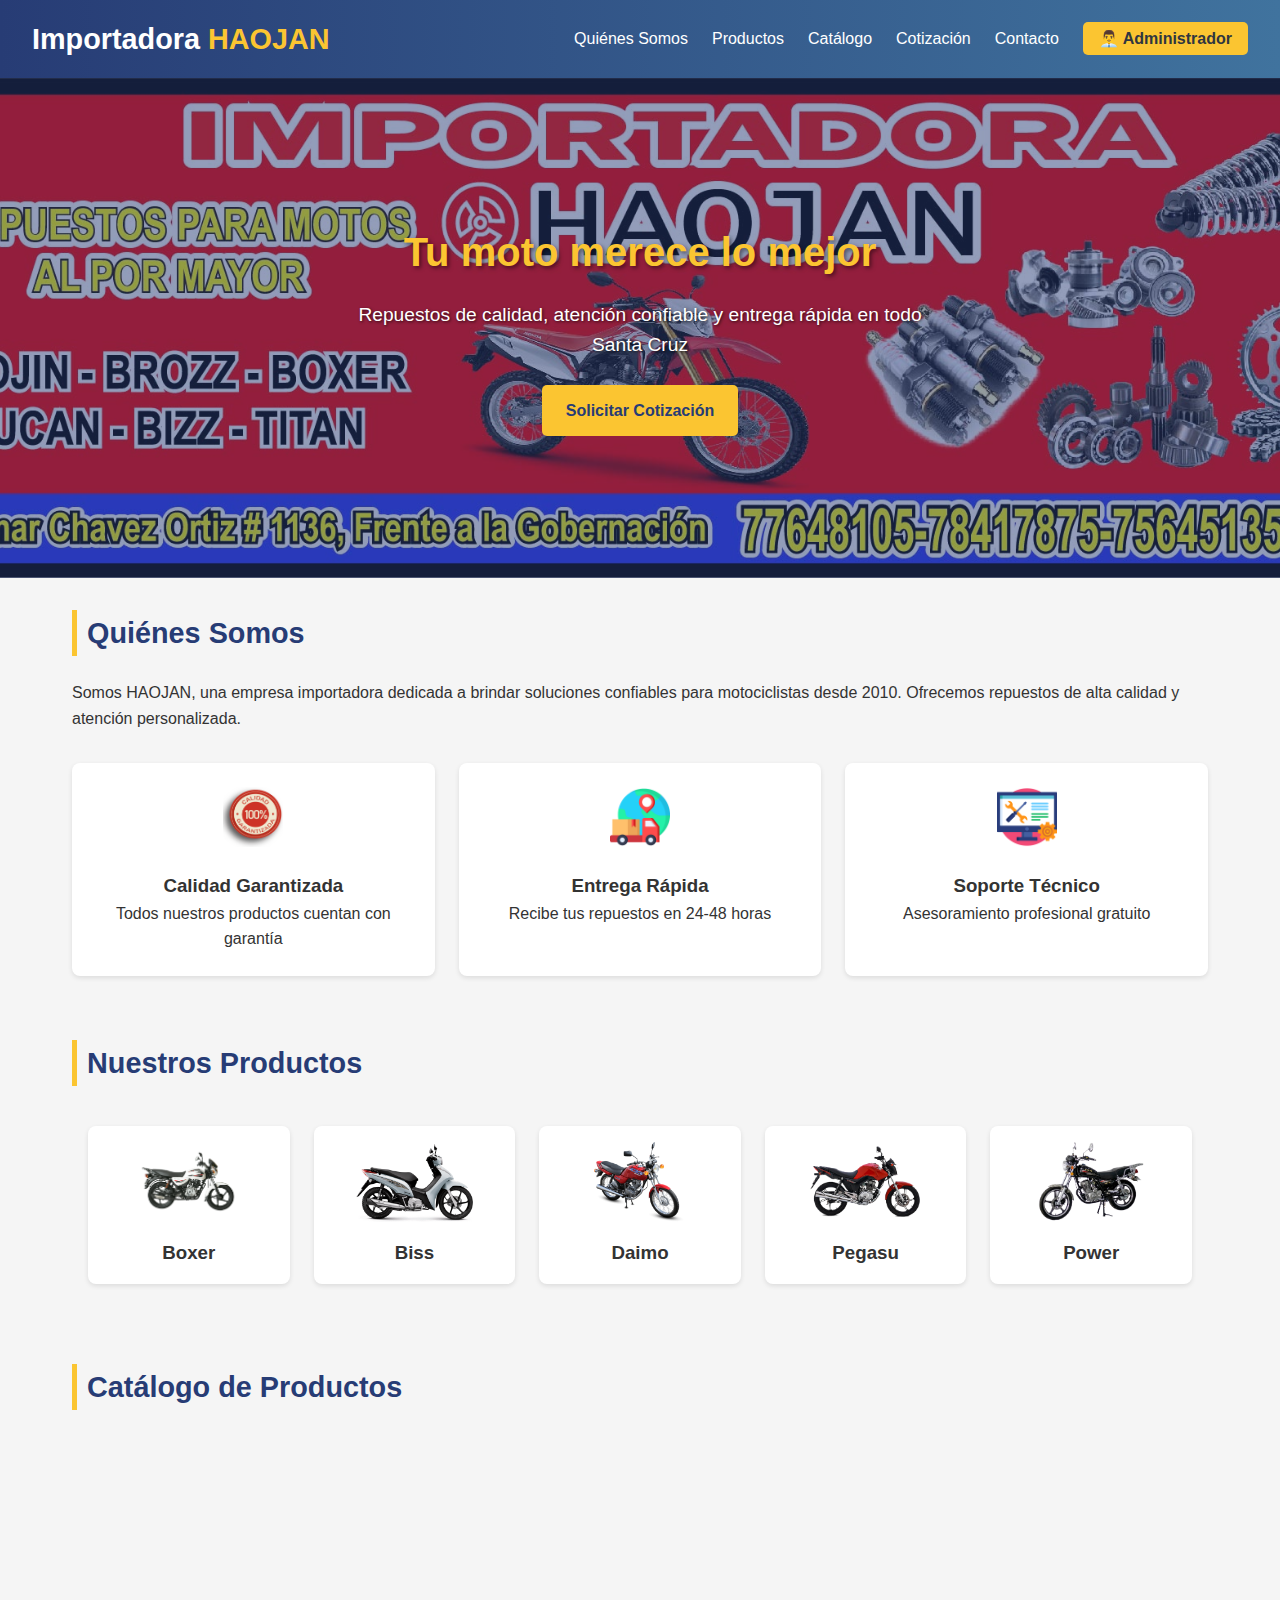
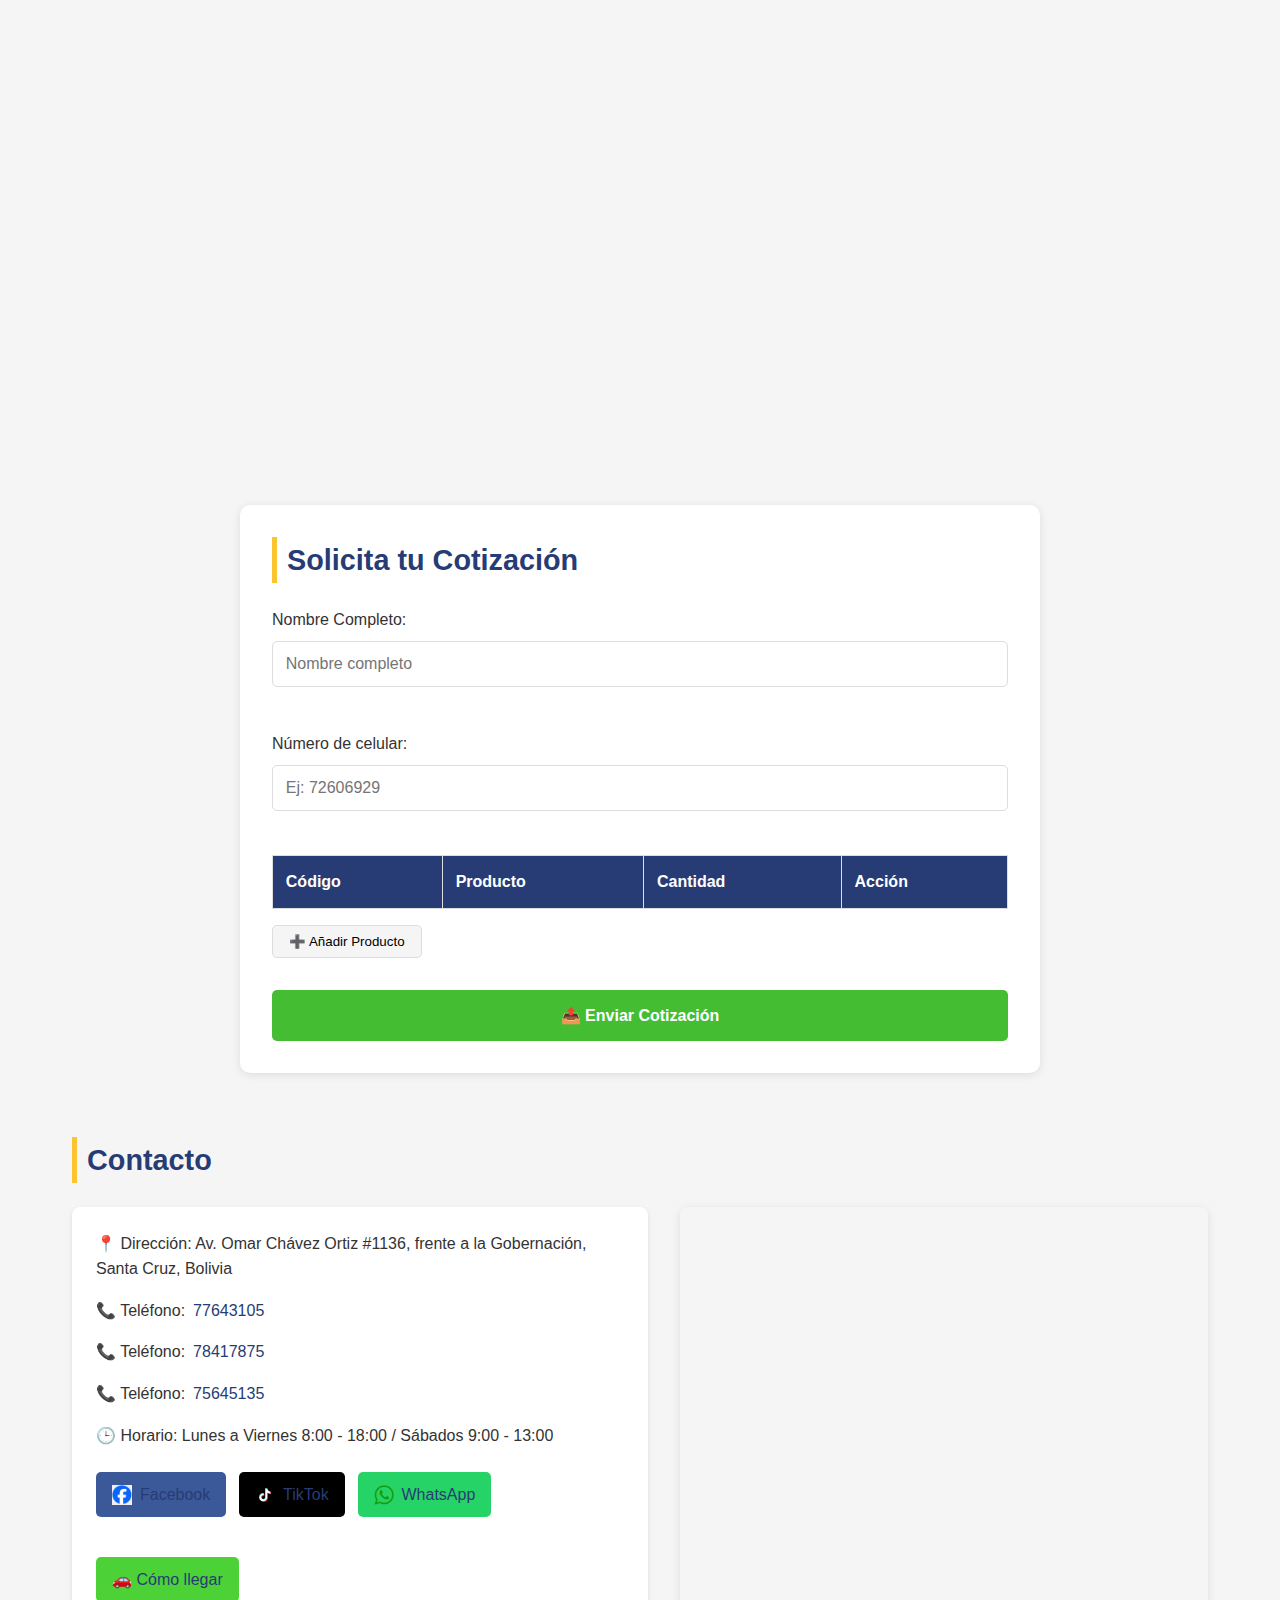
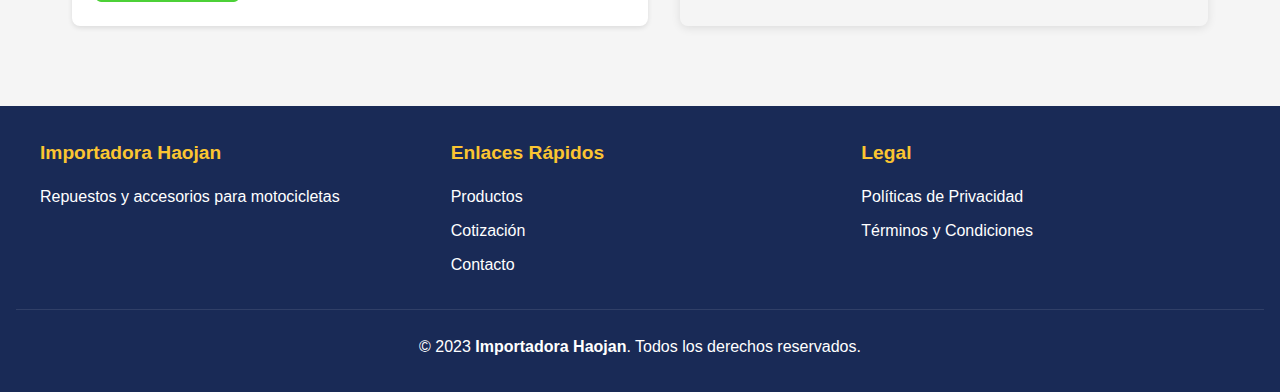
<file: index.html>
<!DOCTYPE html>
<html lang="es">
<head>
  <meta charset="UTF-8">
  <meta name="viewport" content="width=device-width, initial-scale=1.0">
  <title>Importadora Haojan</title>
  <meta name="description" content="Importadora de repuestos para motocicletas en Santa Cruz, Bolivia">
  <link rel="stylesheet" href="styles.css">
  <link rel="icon" href="favicon.ico" type="image/x-icon">
</head>
<body>
  <header>
    <h1>Importadora <span class="logo">HAOJAN</span></h1>
    <nav>
      <ul>
        <li><a href="#quienes-somos">Quiénes Somos</a></li>
        <li><a href="#productos">Productos</a></li>
        <li><a href="#catalogo">Catálogo</a></li>
        <li><a href="#formulario">Cotización</a></li>
        <li><a href="#contacto">Contacto</a></li>
        <li><a href="admin.html" class="admin-button">👨‍💼 Administrador</a></li>
      </ul>
    </nav>
  </header>

  <section id="hero">
    <div class="hero-banner">
      <div class="banner-overlay"></div>
      <div class="banner-content">
        <h2>Tu moto merece lo mejor</h2>
        <p>Repuestos de calidad, atención confiable y entrega rápida en todo Santa Cruz</p>
        <a href="#formulario" class="cta-button">Solicitar Cotización</a>
      </div>
    </div>
  </section>

  <section id="quienes-somos" class="section">
    <h2>Quiénes Somos</h2>
    <p>Somos HAOJAN, una empresa importadora dedicada a brindar soluciones confiables para motociclistas desde 2010. Ofrecemos repuestos de alta calidad y atención personalizada.</p>
    
    <div class="features">
      <div class="feature">
        <img src="icons/quality.png" alt="Calidad" loading="lazy">
        <h3>Calidad Garantizada</h3>
        <p>Todos nuestros productos cuentan con garantía</p>
      </div>
      <div class="feature">
        <img src="icons/delivery.png" alt="Entrega" loading="lazy">
        <h3>Entrega Rápida</h3>
        <p>Recibe tus repuestos en 24-48 horas</p>
      </div>
      <div class="feature">
        <img src="icons/support.png" alt="Soporte" loading="lazy">
        <h3>Soporte Técnico</h3>
        <p>Asesoramiento profesional gratuito</p>
      </div>
    </div>
  </section>

  <section id="productos" class="section">
    <h2>Nuestros Productos</h2>
    <div class="marcas-grid">
      <div class="marca">
        <img src="img/boxer 150.png" alt="Bajaj" loading="lazy">
        <h3>Boxer</h3>
      </div>
      <div class="marca">
        <img src="img/bizz.png" alt="Biss" loading="lazy">
        <h3>Biss</h3>
      </div>
      <div class="marca">
        <img src="img/cg 150.png" alt="Daimon" loading="lazy">
        <h3>Daimo</h3>
      </div>
      <div class="marca">
        <img src="img/pegasu.png" alt="Pegasu" loading="lazy">
        <h3>Pegasu</h3>
      </div>
      <div class="marca">
        <img src="img/cgl 150.png" alt="Power" loading="lazy">
        <h3>Power</h3>
      </div>
    </div>
  </section>

  <section id="catalogo" class="section">
    <h2>Catálogo de Productos</h2>
    <div class="catalog-container">
      <iframe src="catalogo.pdf" width="100%" height="600px" style="border: none;"></iframe>
    </div>
  </section>

  <section id="formulario" class="section">
    <h2>Solicita tu Cotización</h2>
    <form id="cotizacion-form">
      <div class="form-group">
        <label for="nombre">Nombre Completo:</label>
        <input type="text" id="nombre" placeholder="Nombre completo" required>
        <div id="nombre-error" class="error-message"></div>
      </div>
      
      <div class="form-group">
        <label for="celular">Número de celular:</label>
        <input type="tel" id="celular" placeholder="Ej: 72606929" required pattern="[0-9]{8}">
        <div id="celular-error" class="error-message"></div>
      </div>

      <table id="productos-table">
        <thead>
          <tr>
            <th>Código</th>
            <th>Producto</th>
            <th>Cantidad</th>
            <th>Acción</th>
          </tr>
        </thead>
        <tbody></tbody>
      </table>
      
      <button type="button" id="agregar-producto" class="add-product-btn">➕ Añadir Producto</button>

      <button type="submit" class="submit-btn">📤 Enviar Cotización</button>
      <div id="mensaje" class="message"></div>
    </form>
  </section>

  <section id="contacto" class="section">
    <h2>Contacto</h2>
    <div class="contacto-container">
      <div class="contacto-info">
        <p>📍 Dirección: Av. Omar Chávez Ortiz #1136, frente a la Gobernación, Santa Cruz, Bolivia</p>
        <p>📞 Teléfono: <a href="tel:+59177643105">77643105</a></p>
        <p>📞 Teléfono: <a href="tel:+59176417875">78417875</a></p>
        <p>📞 Teléfono: <a href="tel:+59175645135">75645135</a></p>
        <p>🕒 Horario: Lunes a Viernes 8:00 - 18:00 / Sábados 9:00 - 13:00</p>
        
        <div class="social-links">
          <a href="https://facebook.com/MotoSpeedBolivia" target="_blank" class="social-btn facebook">
            <img src="icons/facebook.png" alt="facebook"> Facebook
          </a>
          <a href="https://tiktok.com/@haojanmotorepuestos" target="_blank" class="social-btn tiktok">
            <img src="icons/tiktok.png" alt="TikTok"> TikTok
          </a>
          <a href="https://wa.me/59177643105" target="_blank" class="social-btn whatsapp">
            <img src="icons/whatsapp.png" alt="WhatsApp"> WhatsApp
          </a>
        </div>
        
        <a href="https://maps.app.goo.gl/vdRWv9xuS8TgX8T27" target="_blank" class="directions-btn">
          🚗 Cómo llegar
        </a>
      </div>
      <div class="mapa-container">
        <iframe 
          src="https://www.google.com/maps/embed?pb=!1m18!1m12!1m3!1d3801.234567890123!2d-63.1812345!3d-17.7834567!2m3!1f0!2f0!3f0!3m2!1i1024!2i768!4f13.1!3m3!1m2!1s0x0%3A0x0!2zMTfCsDQ3JzAwLjQiUyA2M8KwMTAnNTIuNCJX!5e0!3m2!1ses!2sbo!4v1620000000000!5m2!1ses!2sbo" 
          width="100%" 
          height="400" 
          style="border:0;" 
          allowfullscreen="" 
          loading="lazy"
          referrerpolicy="no-referrer-when-downgrade">
        </iframe>
      </div>
    </div>
  </section>

  <footer>
    <div class="footer-content">
      <div class="footer-section">
        <h3>Importadora Haojan</h3>
        <p>Repuestos y accesorios para motocicletas</p>
      </div>
      <div class="footer-section">
        <h3>Enlaces Rápidos</h3>
        <ul>
          <li><a href="#productos">Productos</a></li>
          <li><a href="#formulario">Cotización</a></li>
          <li><a href="#contacto">Contacto</a></li>
        </ul>
      </div>
      <div class="footer-section">
        <h3>Legal</h3>
        <ul>
          <li><a href="#">Políticas de Privacidad</a></li>
          <li><a href="#">Términos y Condiciones</a></li>
        </ul>
      </div>
    </div>
    <div class="footer-bottom">
      <p>&copy; 2023 <strong>Importadora Haojan</strong>. Todos los derechos reservados.</p>
    </div>
  </footer>

  <script src="script.js"></script>
</body>
</html>
</file>
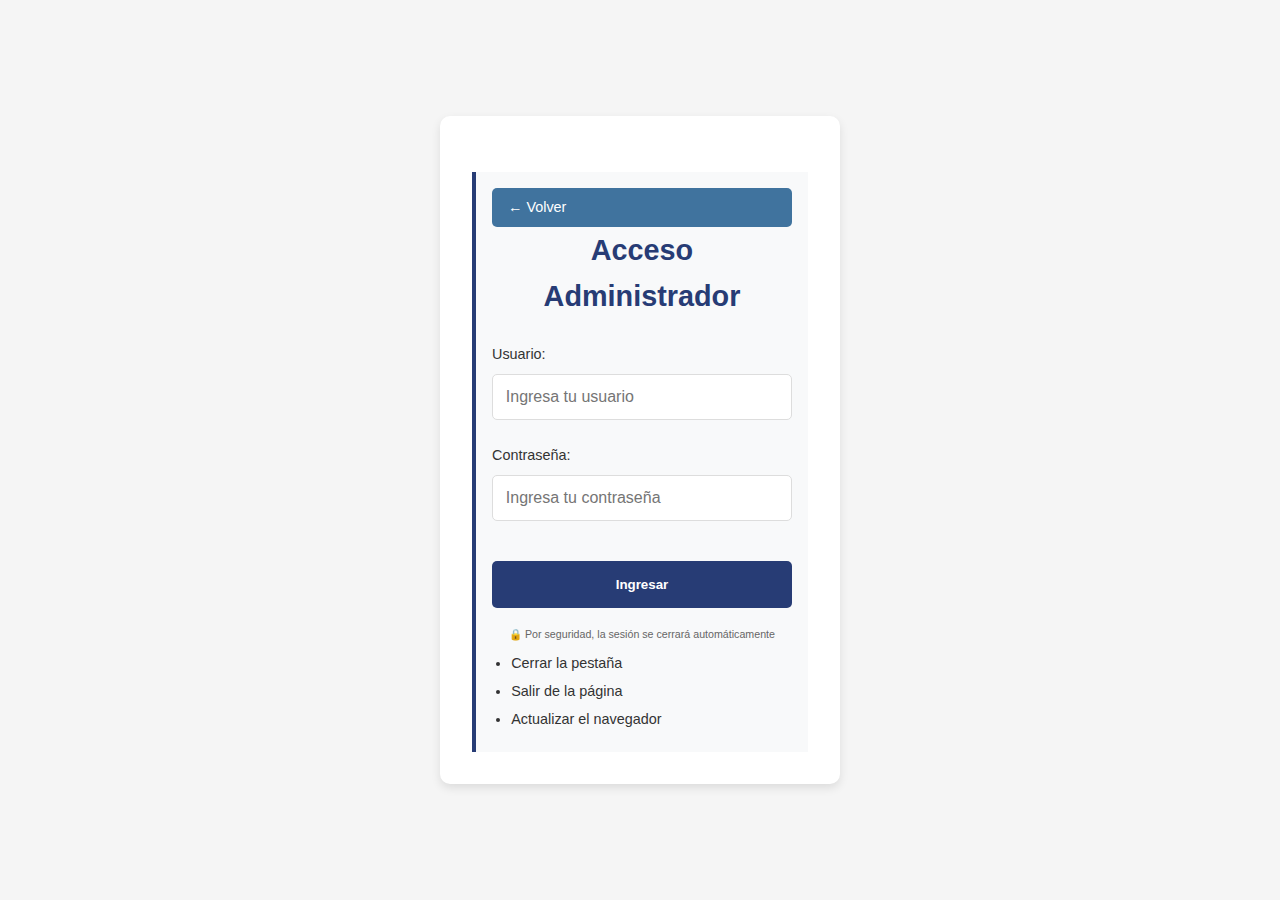
<file: admin.html>
<!DOCTYPE html>
<html lang="es">
<head>
  <meta charset="UTF-8">
  <meta name="viewport" content="width=device-width, initial-scale=1.0">
  <title>Panel de Administración - Haojan</title>
  <link rel="stylesheet" href="styles.css">  
</head>
<body>
  <div class="admin-login-container">
      <div class="admin-login-box">
      <div id="security-message">
      <a href="index.html" class="back-button">← Volver</a>
      <h1>Acceso Administrador</h1>
      <div id="login-message" class="message"></div>
      <form id="loginForm">
        <div class="form-group">
          <label for="username">Usuario:</label>
          <input type="text" id="username" required placeholder="Ingresa tu usuario">
        </div>
        <div class="form-group">
          <label for="password">Contraseña:</label>
          <input type="password" id="password" required placeholder="Ingresa tu contraseña">
        </div>
        <button type="submit" id="loginBtn">Ingresar</button>
      </form>
      <div class="session-info">
        <small>🔒 Por seguridad, la sesión se cerrará automáticamente</small>
      </div>
        <ul>
          <li>Cerrar la pestaña</li>
          <li>Salir de la página</li>
          <li>Actualizar el navegador</li>
        </ul>
      </div>
    </div>
  </div>

  <script src="admin.js"></script>
</body>
</html>
</file>
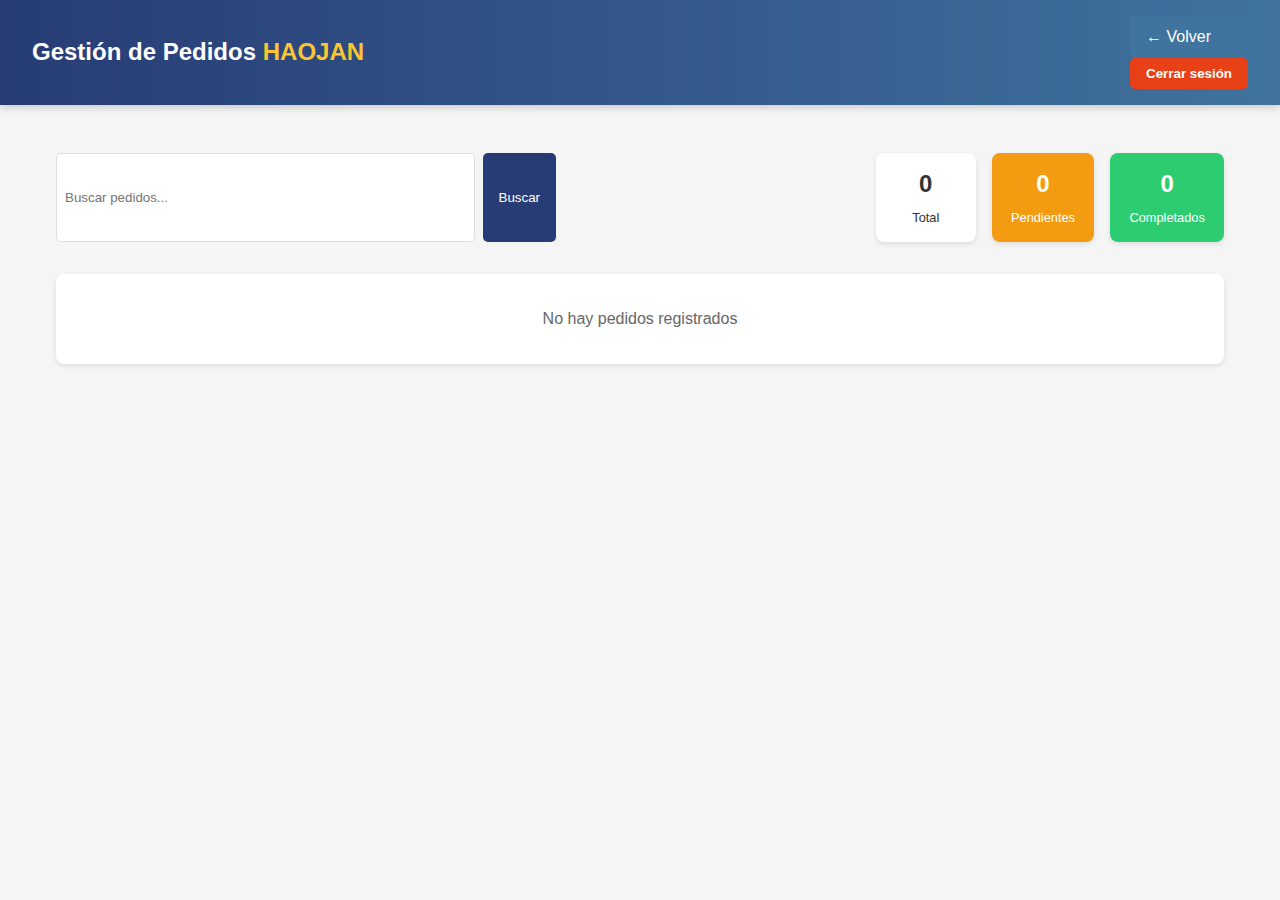
<file: pedidos.html>
<!DOCTYPE html>
<html lang="es">
<head>
  <meta charset="UTF-8">
  <meta name="viewport" content="width=device-width, initial-scale=1.0">
  <title>Gestión de Pedidos - Haojan</title>
  <link rel="stylesheet" href="styles.css">
</head>
<body>
  <header class="admin-header">
    <h1>Gestión de Pedidos <span class="logo">HAOJAN</span></h1>
    <nav>
      <div class="nav-buttons">
        <a href="index.html" class="back-button">← Volver</a>
        <button id="logoutBtn" class="logout-btn">Cerrar sesión</button>
      </div>
    </nav>
  </header>

  <main class="pedidos-main">
    <div class="pedidos-controls">
      <div class="search-box">
        <input type="text" id="searchInput" placeholder="Buscar pedidos...">
        <button id="searchBtn">Buscar</button>
      </div>
      <div class="pedidos-stats">
        <div class="stat-card">
          <span class="stat-number" id="totalCount">0</span>
          <span class="stat-label">Total</span>
        </div>
        <div class="stat-card pending">
          <span class="stat-number" id="pendingCount">0</span>
          <span class="stat-label">Pendientes</span>
        </div>
        <div class="stat-card completed">
          <span class="stat-number" id="completedCount">0</span>
          <span class="stat-label">Completados</span>
        </div>
      </div>
    </div>

    <div id="pedidos-container" class="pedidos-container">
      <!-- Los pedidos se cargarán aquí -->
    </div>
  </main>

  <script src="pedidos.js"></script>
</body>
</html>
</file>
<file: styles.css>
/* Estilos generales */
* {
  box-sizing: border-box;
  margin: 0;
  padding: 0;
  font-family: 'Segoe UI', Tahoma, Geneva, Verdana, sans-serif;
}

body {
  background-color: #f5f5f5;
  color: #333;
  line-height: 1.6;
}

/* Header */
header {
  background: linear-gradient(to right, #273c75, #40739e);
  color: white;
  padding: 1rem 2rem;
  display: flex;
  justify-content: space-between;
  align-items: center;
  flex-wrap: wrap;
  box-shadow: 0 2px 8px rgba(0,0,0,0.2);
}

header h1 {
  font-size: 1.8rem;
}

.logo {
  color: #fbc531;
}

nav ul {
  list-style: none;
  display: flex;
  gap: 1.5rem;
  flex-wrap: wrap;
}

nav ul li a {
  color: white;
  text-decoration: none;
  font-weight: 500;
  transition: color 0.3s;
}

nav ul li a:hover {
  color: #fbc531;
}

.admin-button {
  background-color: #fbc531;
  color: #2f3640;
  padding: 0.5rem 1rem;
  border-radius: 5px;
  font-weight: bold;
}

/* Hero Banner */
.hero-banner {
  position: relative;
  width: 100%;
  height: 70vh;
  max-height: 500px;
  overflow: hidden;
  background: url('banner.jpg') no-repeat center center/cover;
}

.banner-overlay {
  position: absolute;
  top: 0;
  left: 0;
  width: 100%;
  height: 100%;
  background: rgba(39, 60, 117, 0.5);
}

.banner-content {
  position: relative;
  z-index: 2;
  height: 100%;
  display: flex;
  flex-direction: column;
  justify-content: center;
  align-items: center;
  text-align: center;
  color: white;
  padding: 2rem;
}

.banner-content h2 {
  font-size: 2.5rem;
  margin-bottom: 1rem;
  color: #fbc531;
  text-shadow: 2px 2px 4px rgba(0,0,0,0.5);
}

.banner-content p {
  font-size: 1.2rem;
  max-width: 600px;
  margin-bottom: 1.5rem;
  text-shadow: 1px 1px 3px rgba(0,0,0,0.7);
}

.cta-button {
  display: inline-block;
  padding: 0.8rem 1.5rem;
  background-color: #fbc531;
  color: #273c75;
  text-decoration: none;
  font-weight: bold;
  border-radius: 5px;
  transition: transform 0.3s, box-shadow 0.3s;
}

.cta-button:hover {
  transform: translateY(-3px);
  box-shadow: 0 5px 15px rgba(0,0,0,0.2);
}

/* Secciones */
.section {
  padding: 2rem;
  max-width: 1200px;
  margin: 0 auto;
}

.section h2 {
  font-size: 1.8rem;
  margin-bottom: 1.5rem;
  color: #273c75;
  border-left: 5px solid #fbc531;
  padding-left: 10px;
}

/* Features */
.features {
  display: flex;
  justify-content: space-around;
  flex-wrap: wrap;
  gap: 1.5rem;
  margin-top: 2rem;
}

.feature {
  flex: 1;
  min-width: 200px;
  text-align: center;
  padding: 1.5rem;
  background-color: white;
  border-radius: 8px;
  box-shadow: 0 2px 5px rgba(0,0,0,0.1);
  transition: transform 0.3s;
}

.feature:hover {
  transform: translateY(-5px);
}

.feature img {
  width: 60px;
  height: 60px;
  margin-bottom: 1rem;
}

/* Marcas */
.marcas-grid {
  display: grid;
  grid-template-columns: repeat(auto-fit, minmax(150px, 1fr));
  gap: 1.5rem;
  padding: 1rem;
}

.marca {
  text-align: center;
  background: white;
  padding: 1rem;
  border-radius: 8px;
  box-shadow: 0 2px 5px rgba(0,0,0,0.1);
  transition: transform 0.3s;
}

.marca:hover {
  transform: scale(1.05);
}

.marca img {
  width: 120px;
  height: 80px;
  object-fit: contain;
  margin-bottom: 0.5rem;
}

/* Formulario */
#formulario {
  background: white;
  padding: 2rem;
  border-radius: 10px;
  box-shadow: 0 2px 10px rgba(0,0,0,0.1);
  max-width: 800px;
  margin: 2rem auto;
}

.form-group {
  margin-bottom: 1.5rem;
}

.form-group label {
  display: block;
  margin-bottom: 0.5rem;
  font-weight: 500;
}

.form-group input,
.form-group select,
.form-group textarea {
  width: 100%;
  padding: 0.8rem;
  border: 1px solid #ddd;
  border-radius: 5px;
  font-size: 1rem;
}

.error-message {
  color: #e84118;
  font-size: 0.8rem;
  height: 1rem;
  margin-top: 0.3rem;
}

.checkbox-group {
  display: flex;
  align-items: center;
  gap: 0.5rem;
  margin: 1rem 0;
}

.checkbox-group input {
  width: auto;
}

/* Tabla de productos */
#productos-table {
  width: 100%;
  border-collapse: collapse;
  margin: 1rem 0;
}

#productos-table th,
#productos-table td {
  padding: 0.8rem;
  border: 1px solid #ddd;
  text-align: left;
}

#productos-table th {
  background-color: #273c75;
  color: white;
}

.add-product-btn {
  background-color: #f5f5f5;
  border: 1px solid #ddd;
  padding: 0.5rem 1rem;
  border-radius: 5px;
  cursor: pointer;
  margin-bottom: 1rem;
  transition: background 0.3s;
}

.add-product-btn:hover {
  background-color: #e0e0e0;
}

.submit-btn {
  background-color: #44bd32;
  color: white;
  border: none;
  padding: 1rem;
  border-radius: 5px;
  font-weight: bold;
  cursor: pointer;
  transition: background 0.3s;
  width: 100%;
  font-size: 1rem;
  margin-top: 1rem;
}

.submit-btn:hover {
  background-color: #3fa82d;
}

.message {
  padding: 0.8rem;
  margin: 1rem 0;
  border-radius: 5px;
  display: none;
}

.message.success {
  background-color: rgba(76, 209, 55, 0.2);
  color: #44bd32;
  border: 1px solid #44bd32;
  display: block;
}

.message.error {
  background-color: rgba(232, 65, 24, 0.2);
  color: #e84118;
  border: 1px solid #e84118;
  display: block;
}

/* Contacto */
.contacto-container {
  display: flex;
  flex-wrap: wrap;
  gap: 2rem;
  margin-top: 1.5rem;
}

.contacto-info {
  flex: 1;
  min-width: 300px;
  background-color: white;
  padding: 1.5rem;
  border-radius: 8px;
  box-shadow: 0 2px 5px rgba(0,0,0,0.1);
}

.contacto-info p {
  margin-bottom: 1rem;
  display: flex;
  align-items: center;
  gap: 0.5rem;
}

.contacto-info a {
  color: #273c75;
  text-decoration: none;
}

.contacto-info a:hover {
  text-decoration: underline;
}

.mapa-container {
  flex: 1;
  min-width: 300px;
  border-radius: 8px;
  overflow: hidden;
  box-shadow: 0 2px 10px rgba(0,0,0,0.1);
}

.mapa-container iframe {
  width: 100%;
  height: 100%;
  min-height: 400px;
  border: none;
}

.social-links {
  display: flex;
  flex-wrap: wrap;
  gap: 0.8rem;
  margin: 1.5rem 0;
}

.social-btn {
  display: flex;
  align-items: center;
  gap: 0.5rem;
  padding: 0.6rem 1rem;
  border-radius: 5px;
  text-decoration: none;
  color: white;
  font-weight: 500;
  transition: transform 0.3s;
}

.social-btn:hover {
  transform: translateY(-3px);
}

.social-btn img {
  width: 20px;
  height: 20px;
}

.facebook {
  background-color: #3b5998;
}

.tiktok {
  background: #000000;
}

.whatsapp {
  background-color: #25D366;
}

.directions-btn {
  display: inline-flex;
  align-items: center;
  gap: 0.5rem;
  padding: 0.6rem 1rem;
  background-color: #4cd137;
  color: white;
  text-decoration: none;
  border-radius: 5px;
  margin-top: 1rem;
  transition: transform 0.3s;
}

.directions-btn:hover {
  transform: translateY(-3px);
}

/* Footer */
footer {
  background-color: #192a56;
  color: white;
  padding: 2rem 1rem;
  margin-top: 3rem;
}

.footer-content {
  max-width: 1200px;
  margin: 0 auto;
  display: flex;
  flex-wrap: wrap;
  gap: 2rem;
  justify-content: space-between;
}

.footer-section {
  flex: 1;
  min-width: 200px;
}

.footer-section h3 {
  color: #fbc531;
  margin-bottom: 1rem;
  font-size: 1.2rem;
}

.footer-section ul {
  list-style: none;
}

.footer-section ul li {
  margin-bottom: 0.5rem;
}

.footer-section ul li a {
  color: white;
  text-decoration: none;
  transition: color 0.3s;
}

.footer-section ul li a:hover {
  color: #fbc531;
}

.footer-bottom {
  text-align: center;
  padding-top: 1.5rem;
  margin-top: 1.5rem;
  border-top: 1px solid rgba(255,255,255,0.1);
}

/* Panel de Administración */
.admin-login-container {
  display: flex;
  justify-content: center;
  align-items: center;
  min-height: 100vh;
  background-color: #f5f5f5;
}

.admin-login-box {
  background: white;
  padding: 2rem;
  border-radius: 10px;
  box-shadow: 0 4px 10px rgba(0,0,0,0.1);
  width: 100%;
  max-width: 400px;
}

.admin-login-box h1 {
  text-align: center;
  margin-bottom: 1.5rem;
  color: #273c75;
}

/* Panel de Pedidos */
.admin-header {
  background: linear-gradient(to right, #273c75, #40739e);
  color: white;
  padding: 1rem 2rem;
  display: flex;
  justify-content: space-between;
  align-items: center;
  flex-wrap: wrap;
}

.admin-header h1 {
  font-size: 1.5rem;
}

.back-button {
  color: white;
  text-decoration: none;
  display: flex;
  align-items: center;
  gap: 0.5rem;
}

.logout-btn {
  background-color: #e84118;
  color: white;
  border: none;
  padding: 0.5rem 1rem;
  border-radius: 5px;
  cursor: pointer;
  font-weight: bold;
}

.pedidos-main {
  max-width: 1200px;
  margin: 2rem auto;
  padding: 1rem;
}

.pedidos-controls {
  display: flex;
  flex-wrap: wrap;
  justify-content: space-between;
  gap: 1rem;
  margin-bottom: 2rem;
}

.search-box {
  display: flex;
  gap: 0.5rem;
  flex-grow: 1;
  max-width: 500px;
}

.search-box input {
  flex-grow: 1;
  padding: 0.5rem;
  border: 1px solid #ddd;
  border-radius: 5px;
}

.search-box button {
  padding: 0.5rem 1rem;
  background-color: #273c75;
  color: white;
  border: none;
  border-radius: 5px;
  cursor: pointer;
}

.pedidos-stats {
  display: flex;
  gap: 1rem;
}

.stat-card {
  background: white;
  padding: 0.8rem 1.2rem;
  border-radius: 8px;
  box-shadow: 0 2px 5px rgba(0,0,0,0.1);
  text-align: center;
  min-width: 100px;
}

.stat-card.pending {
  background-color: #f39c12;
  color: white;
}

.stat-card.completed {
  background-color: #2ecc71;
  color: white;
}

.stat-number {
  font-size: 1.5rem;
  font-weight: bold;
  display: block;
}

.stat-label {
  font-size: 0.8rem;
}

.pedidos-container {
  display: flex;
  flex-direction: column;
  gap: 1.5rem;
}

.pedido-card {
  background: white;
  border-radius: 8px;
  box-shadow: 0 2px 8px rgba(0,0,0,0.1);
  overflow: hidden;
}

.pedido-card.pendiente {
  border-left: 5px solid #f39c12;
}

.pedido-card.completado {
  border-left: 5px solid #2ecc71;
}

.pedido-header {
  padding: 1rem;
  background-color: #f8f9fa;
  display: flex;
  justify-content: space-between;
  align-items: center;
  flex-wrap: wrap;
  gap: 1rem;
}

.pedido-header h3 {
  color: #273c75;
}

.fecha {
  color: #666;
  font-size: 0.9rem;
}

.pedido-body {
  padding: 1rem;
}

.whatsapp-btn {
  color: #25D366;
  text-decoration: none;
  display: inline-flex;
  align-items: center;
  gap: 0.3rem;
  font-weight: bold;
}

.productos-list {
  margin-top: 1rem;
}

.productos-list h4 {
  margin-bottom: 0.5rem;
  color: #273c75;
}

.productos-list ul {
  list-style: none;
  padding-left: 1rem;
}

.productos-list li {
  padding: 0.3rem 0;
  border-bottom: 1px solid #eee;
}

.codigo {
  font-weight: bold;
  color: #273c75;
}

.pedido-actions {
  padding: 1rem;
  background-color: #f8f9fa;
  display: flex;
  gap: 1rem;
  flex-wrap: wrap;
}

.action-btn {
  padding: 0.5rem 1rem;
  border: none;
  border-radius: 5px;
  cursor: pointer;
  font-weight: bold;
  transition: opacity 0.3s;
}

.action-btn:hover {
  opacity: 0.9;
}

.complete-btn {
  background-color: #2ecc71;
  color: white;
}

.pending-btn {
  background-color: #f39c12;
  color: white;
}

.delete-btn {
  background-color: #e84118;
  color: white;
}

.no-pedidos {
  text-align: center;
  padding: 2rem;
  color: #666;
  background: white;
  border-radius: 8px;
  box-shadow: 0 2px 5px rgba(0,0,0,0.1);
}

/* Responsive */
@media (max-width: 768px) {
  header {
    flex-direction: column;
    gap: 1rem;
    text-align: center;
  }
  
  nav ul {
    justify-content: center;
  }
  
  .hero-banner {
    height: 50vh;
  }
  
  .contacto-container {
    flex-direction: column;
  }
  
  .mapa-container {
    order: -1;
  }
  
  .pedidos-controls {
    flex-direction: column;
  }
  
  .search-box {
    max-width: 100%;
  }
  
  .pedidos-stats {
    justify-content: center;
  }
  
  .pedido-header {
    flex-direction: column;
    align-items: flex-start;
  }
  
  .pedido-actions {
    flex-direction: column;
  }
  
  .action-btn {
    width: 100%;
  }
}

/* Mejoras para la tabla de productos */
#productos-table input {
  width: 100%;
  padding: 0.5rem;
  border: 1px solid #ddd;
  border-radius: 4px;
}

#productos-table .eliminar-producto {
  background: none;
  border: none;
  cursor: pointer;
  font-size: 1.2rem;
  color: #e84118;
  padding: 0.3rem;
}

/* Mejoras para los mensajes */
.message {
  padding: 1rem;
  margin: 1rem 0;
  border-radius: 5px;
  display: none;
  font-weight: 500;
}

/* Mejoras para el formulario de login */
#loginBtn {
  width: 100%;
  padding: 1rem;
  background-color: #273c75;
  color: white;
  border: none;
  border-radius: 5px;
  font-weight: bold;
  cursor: pointer;
  transition: background 0.3s;
  margin-top: 1rem;
}

#loginBtn:hover {
  background-color: #1e2f5a;
}

.back-button {
  color: white;
  text-decoration: none;
  display: flex;
  align-items: center;
  gap: 0.5rem;
  padding: 0.5rem 1rem;
  background-color: #40739e;
  border-radius: 5px;
  transition: background-color 0.3s;
}

.back-button:hover {
  background-color: #487eb0;
  text-decoration: none;
}

/* Agrega al final del archivo */
.session-info {
  margin-top: 1rem;
  text-align: center;
  color: #666;
  font-size: 0.8rem;
}

.admin-login-box {
  position: relative;
}

/* Mejora para mensajes */
.message {
  padding: 0.8rem;
  margin: 1rem 0;
  border-radius: 5px;
  display: none;
  font-weight: 500;
}

.message.error {
  background-color: rgba(232, 65, 24, 0.2);
  color: #e84118;
  border: 1px solid #e84118;
  display: block;
}

.message.success {
  background-color: rgba(76, 209, 55, 0.2);
  color: #44bd32;
  border: 1px solid #44bd32;
  display: block;
}

/* Protección contra inspección */
body {
  user-select: none;
  -webkit-user-select: none;
}

#security-message {
  background: #f8f9fa;
  border-left: 4px solid #273c75;
  padding: 1rem;
  margin-top: 1.5rem;
  font-size: 0.9rem;
}

#security-message ul {
  margin-top: 0.5rem;
  padding-left: 1.2rem;
}

#security-message li {
  margin-bottom: 0.3rem;
}

.texto-destacado {
  font-family: 'Arial Black', sans-serif;
  font-size: 2.2rem;
  font-weight: 900;
  color: #000000;
  text-shadow: 1px 1px 3px rgba(0,0,0,0.2);
  line-height: 1.3;
  text-transform: uppercase;
  letter-spacing: 1px;
}

.subtitulo {
  font-size: 1.8rem;
  color: #333333;
  margin: 15px 0;
}

.eslogan {
  font-size: 1.5rem;
  font-weight: bold;
  color: #273c75;
  margin: 10px 0;
}

.marca-final {
  font-size: 2.5rem;
  font-weight: 900;
  color: #e84118;
  margin-top: 20px;
}
</file>
